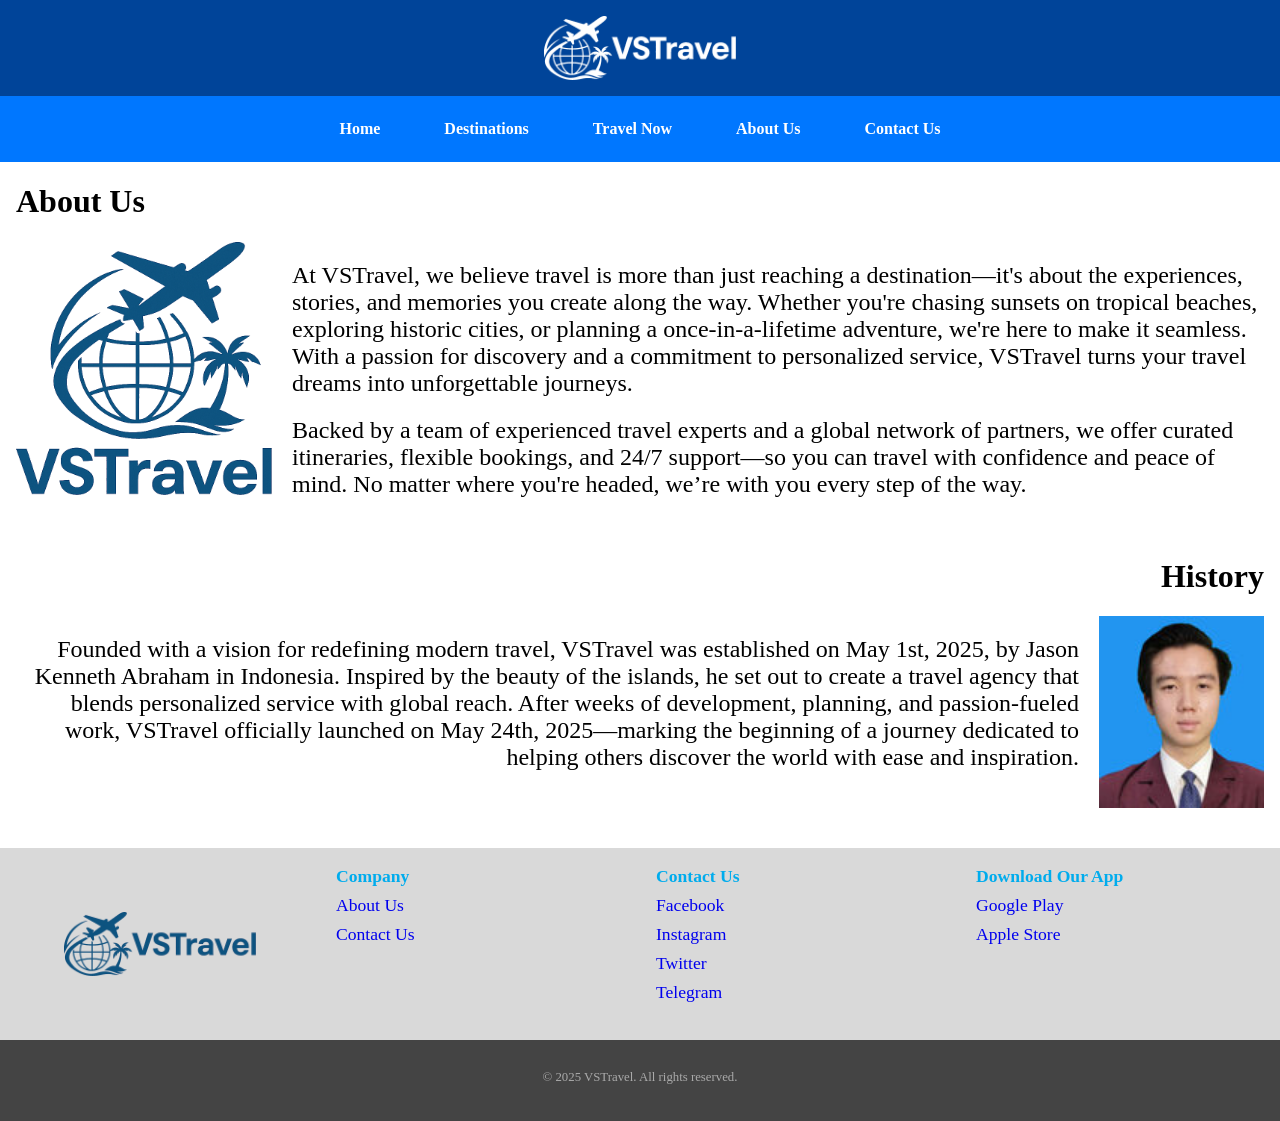
<file: Project HCI/Code/web_aboutUs.html>
<!DOCTYPE html>
<html lang="en">
<head>
    <meta charset="UTF-8">
    <meta name="viewport" content="width=device-width, initial-scale=1.0">
    <title>VSTravel - See Travel Destinations!</title>
    <link rel="icon" href="../Assets/VSTravel Logo Design (3) White.png">
    <link rel="stylesheet" href="global.css">
    <link rel="stylesheet" href="style_aboutUs.css">
</head>

<body>
    <header>
        <img src="../Assets/VSTravel Logo Design (6) White.png" alt="VSTravel Logo">
    </header>
    
    <nav>
        <ul>
            <li><a href="web_home.html">Home</a></li>
            <li><a href="web_destinations.html">Destinations</a></li>
            <li><a href="web_travelNow.html">Travel Now</a></li>
            <li><a href="web_aboutUs.html">About Us</a></li>
            <li><a href="web_contactUs.html">Contact Us</a></li>
        </ul>
    </nav>
    
    <main>
        <h1>About Us</h1>
        <div class="section about">
            <img src="../Assets/VSTravel Logo Design (3).png" alt="About Us Image">
            <div class="text">
                <h2>At VSTravel, we believe travel is more than just reaching a destination—it's about the experiences, stories, and memories you create along the way. Whether you're chasing sunsets on tropical beaches, exploring historic cities, or planning a once-in-a-lifetime adventure, we're here to make it seamless. With a passion for discovery and a commitment to personalized service, VSTravel turns your travel dreams into unforgettable journeys.</h2>
                <h2>Backed by a team of experienced travel experts and a global network of partners, we offer curated itineraries, flexible bookings, and 24/7 support—so you can travel with confidence and peace of mind. No matter where you're headed, we’re with you every step of the way.</h2>
            </div>
        </div>

        <div id="history-header">
            <h1>History</h1>
        </div>
        <div class="section history">
            <div class="text">
                <h2>Founded with a vision for redefining modern travel, VSTravel was established on May 1st, 2025, by Jason Kenneth Abraham in Indonesia. Inspired by the beauty of the islands, he set out to create a travel agency that blends personalized service with global reach. After weeks of development, planning, and passion-fueled work, VSTravel officially launched on May 24th, 2025—marking the beginning of a journey dedicated to helping others discover the world with ease and inspiration.</h2>
            </div>
            <img src="../Assets/Foto.jpg" alt="History Image">
        </div>
    </main>


    <footer class="site-footer">
        <div class="footer-top">
            <div class="footer-section" id="Footer_Logo">
                <img src="../Assets/VSTravel Logo Design (6).png">
            </div>
            <div class="footer-section">
                <h3>Company</h3>
                <a href="web_aboutUs.html">About Us</a>
                <a href="web_contactUs.html">Contact Us</a>
            </div>
            <div class="footer-section">
                <h3>Contact Us</h3>
                <a href="https://www.facebook.com/">Facebook</a>
                <a href="https://www.instagram.com/">Instagram</a>
                <a href="https://x.com/">Twitter</a>
                <a href="https://telegram.org/">Telegram</a>
            </div>
            <div class="footer-section">
                <h3>Download Our App</h3>
                <a href="https://play.google.com/">Google Play</a>
                <a href="https://www.apple.com/">Apple Store</a>
            </div>
        </div>
        <div class="footer-bottom">
            <p>&copy; 2025 VSTravel. All rights reserved.</p>
        </div>
    </footer>
</body>
</html>
</file>
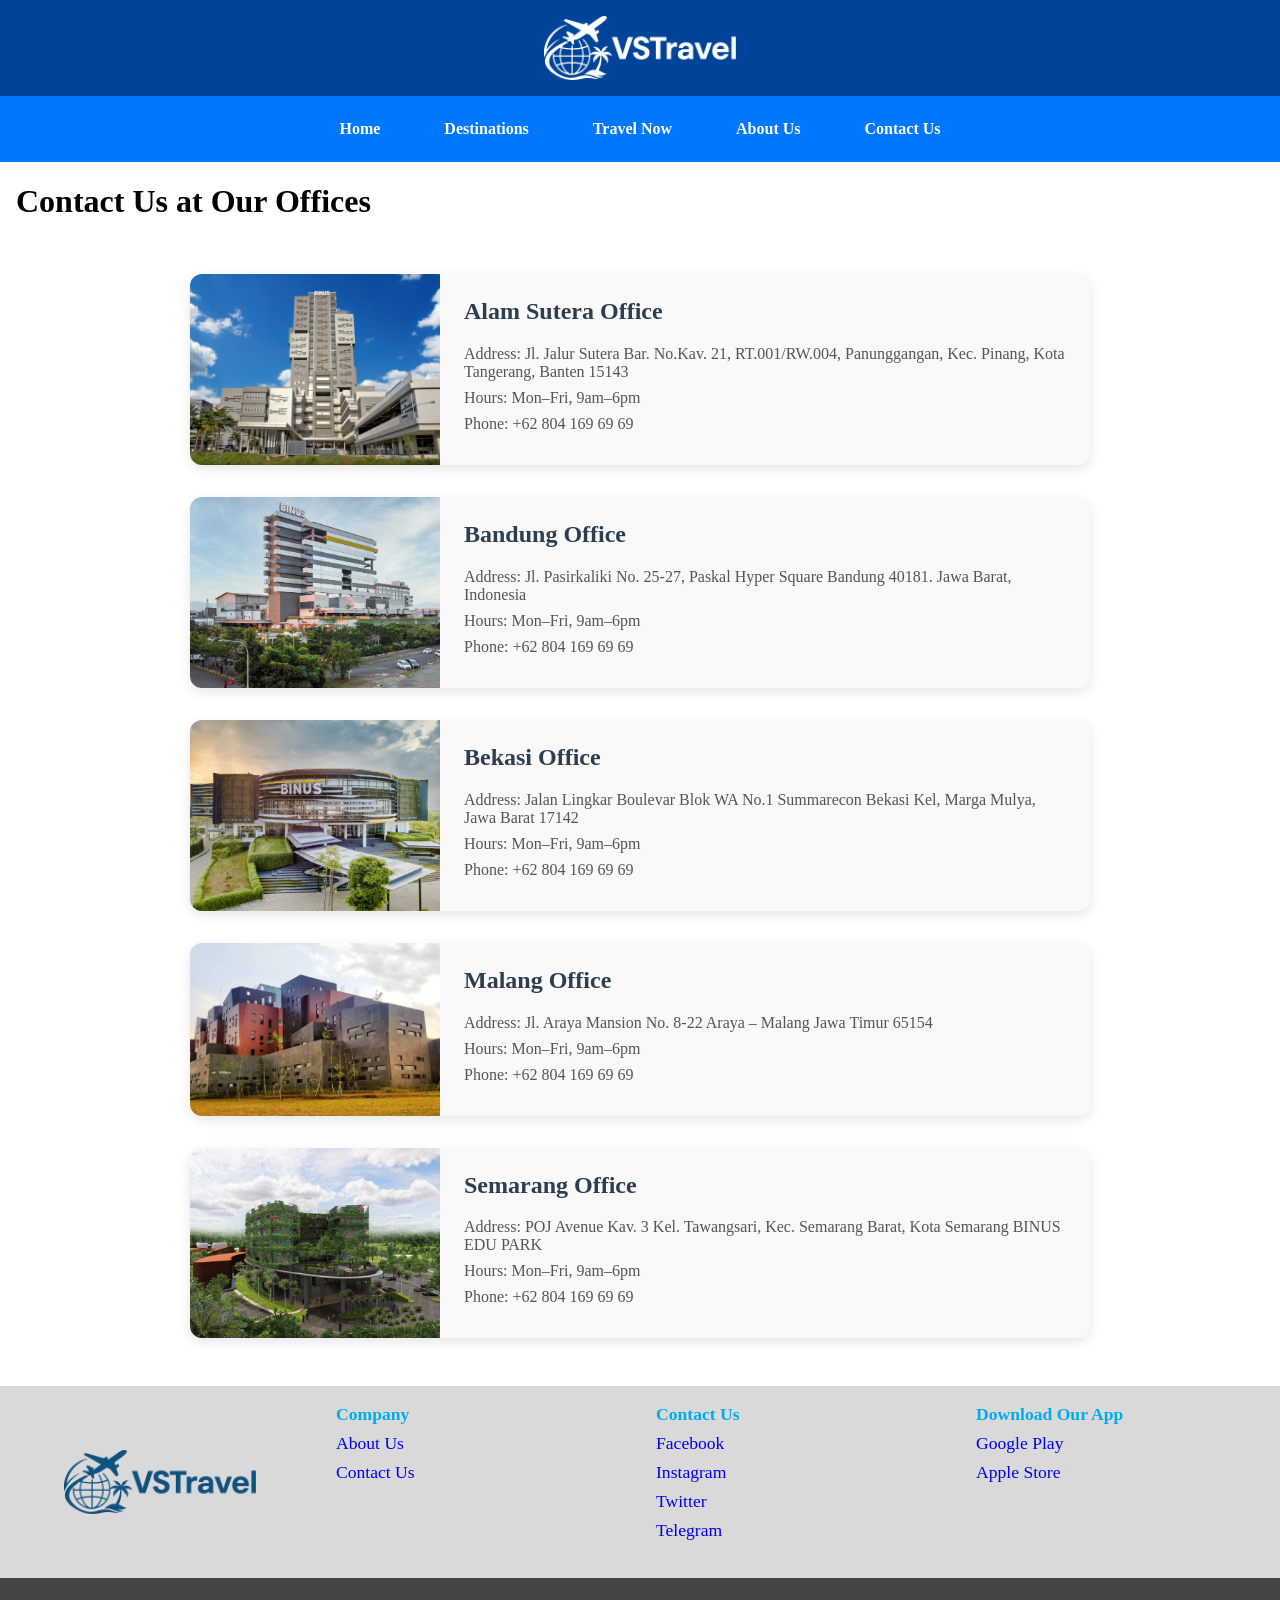
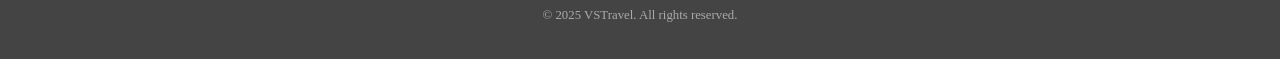
<file: Project HCI/Code/web_contactUs.html>
<!DOCTYPE html>
<html lang="en">
<head>
    <meta charset="UTF-8">
    <meta name="viewport" content="width=device-width, initial-scale=1.0">
    <title>VSTravel - See Travel Destinations!</title>
    <link rel="icon" href="../Assets/VSTravel Logo Design (3) White.png">
    <link rel="stylesheet" href="global.css">
    <link rel="stylesheet" href="style_contactUs.css">
</head>

<body>
    <header>
        <img src="../Assets/VSTravel Logo Design (6) White.png" alt="VSTravel Logo">
    </header>
    
    <nav>
        <ul>
            <li><a href="web_home.html">Home</a></li>
            <li><a href="web_destinations.html">Destinations</a></li>
            <li><a href="web_travelNow.html">Travel Now</a></li>
            <li><a href="web_aboutUs.html">About Us</a></li>
            <li><a href="web_contactUs.html">Contact Us</a></li>
        </ul>
    </nav>
    
    <main>
        <h1>Contact Us at Our Offices</h1>

        <section class="office-cards">
        <div class="office-card">
            <img src="../Assets/Binus Alam Sutera.png">
            <div class="office-info">
                <h2>Alam Sutera Office</h2>
                <p>Address: Jl. Jalur Sutera Bar. No.Kav. 21, RT.001/RW.004, Panunggangan, Kec. Pinang, Kota Tangerang, Banten 15143</p>
                <p>Hours: Mon–Fri, 9am–6pm</p>
                <p>Phone: +62 804 169 69 69</p>
            </div>
        </div>

        <div class="office-card">
            <img src="../Assets/Binus Bandung.png">
            <div class="office-info">
                <h2>Bandung Office</h2>
                <p>Address: Jl. Pasirkaliki No. 25-27, Paskal Hyper Square Bandung 40181. Jawa Barat, Indonesia</p>
                <p>Hours: Mon–Fri, 9am–6pm</p>
                <p>Phone: +62 804 169 69 69</p>
            </div>
        </div>

        <div class="office-card">
            <img src="../Assets/Binus Bekasi.png">
            <div class="office-info">
                <h2>Bekasi Office</h2>
                <p>Address: Jalan Lingkar Boulevar Blok WA No.1 Summarecon Bekasi Kel, Marga Mulya, Jawa Barat 17142</p>
                <p>Hours: Mon–Fri, 9am–6pm</p>
                <p>Phone: +62 804 169 69 69</p>
            </div>
        </div>

        <div class="office-card">
            <img src="../Assets/Binus Malang.png">
            <div class="office-info">
                <h2>Malang Office</h2>
                <p>Address: Jl. Araya Mansion No. 8-22 Araya – Malang Jawa Timur 65154</p>
                <p>Hours: Mon–Fri, 9am–6pm</p>
                <p>Phone: +62 804 169 69 69</p>
            </div>
        </div>

        <div class="office-card">
            <img src="../Assets/Binus Semarang.png">
            <div class="office-info">
                <h2>Semarang Office</h2>
                <p>Address: POJ Avenue Kav. 3 Kel. Tawangsari, Kec. Semarang Barat, Kota Semarang BINUS EDU PARK</p>
                <p>Hours: Mon–Fri, 9am–6pm</p>
                <p>Phone: +62 804 169 69 69</p>
            </div>
        </div>
    </section>
        
    </main>

    <footer class="site-footer">
        <div class="footer-top">
            <div class="footer-section" id="Footer_Logo">
                <img src="../Assets/VSTravel Logo Design (6).png">
            </div>
            <div class="footer-section">
                <h3>Company</h3>
                <a href="web_aboutUs.html">About Us</a>
                <a href="web_contactUs.html">Contact Us</a>
            </div>
            <div class="footer-section">
                <h3>Contact Us</h3>
                <a href="https://www.facebook.com/">Facebook</a>
                <a href="https://www.instagram.com/">Instagram</a>
                <a href="https://x.com/">Twitter</a>
                <a href="https://telegram.org/">Telegram</a>
            </div>
            <div class="footer-section">
                <h3>Download Our App</h3>
                <a href="https://play.google.com/">Google Play</a>
                <a href="https://www.apple.com/">Apple Store</a>
            </div>
        </div>
        <div class="footer-bottom">
            <p>&copy; 2025 VSTravel. All rights reserved.</p>
        </div>
    </footer>
</body>
</html>
</file>
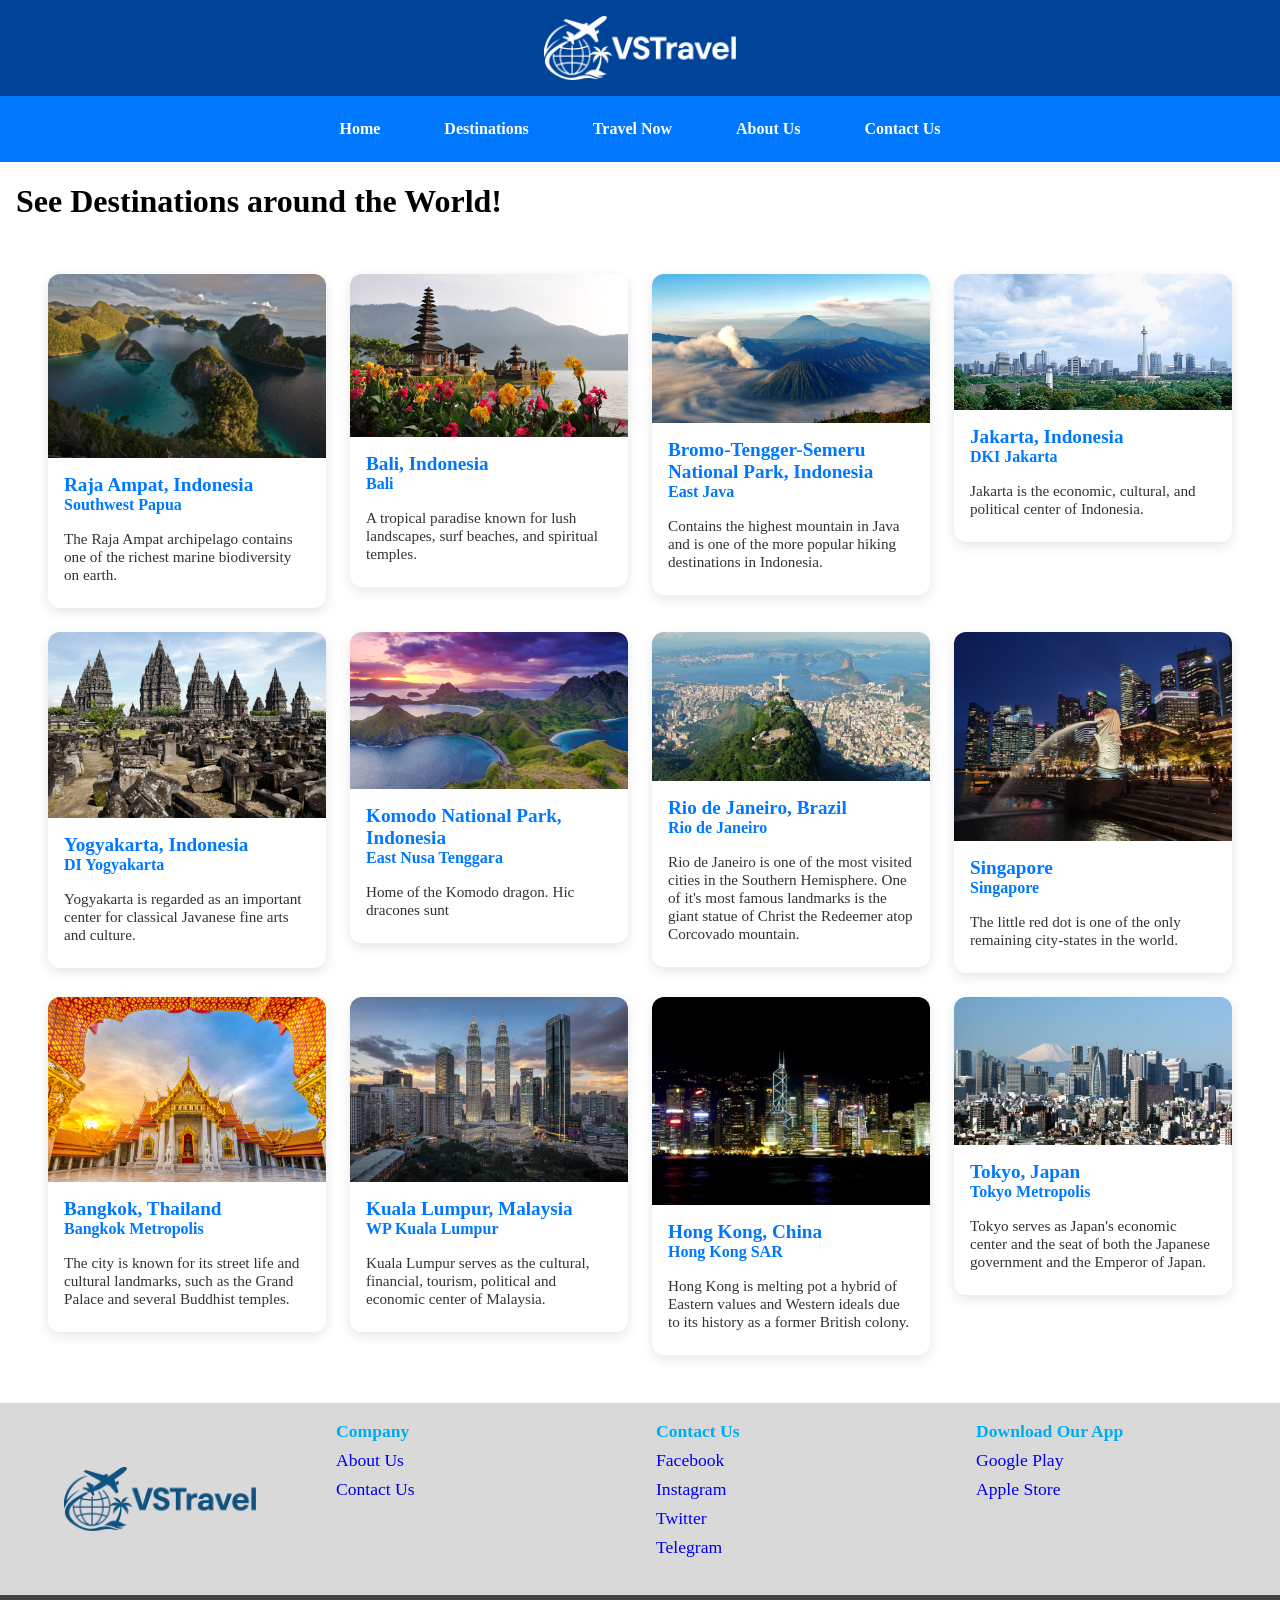
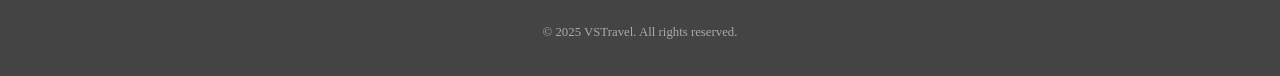
<file: Project HCI/Code/web_destinations.html>
<!DOCTYPE html>
<html lang="en">
<head>
    <meta charset="UTF-8">
    <meta name="viewport" content="width=device-width, initial-scale=1.0">
    <title>VSTravel - See Travel Destinations!</title>
    <link rel="icon" href="../Assets/VSTravel Logo Design (3) White.png">
    <link rel="stylesheet" href="global.css">
    <link rel="stylesheet" href="style_destinations.css">
</head>

<body>
    <header>
        <img src="../Assets/VSTravel Logo Design (6) White.png" alt="VSTravel Logo">
    </header>
    
    <nav>
        <ul>
            <li><a href="web_home.html">Home</a></li>
            <li><a href="web_destinations.html">Destinations</a></li>
            <li><a href="web_travelNow.html">Travel Now</a></li>
            <li><a href="web_aboutUs.html">About Us</a></li>
            <li><a href="web_contactUs.html">Contact Us</a></li>
        </ul>
    </nav>
    
    <main>
        <h1>See Destinations around the World!</h1>
        <section class="destinations-grid">
            <a href="web_travelNow.html">
                <div class="destination-card">
                    <img src="../Assets/Destination_Papua Barat Daya_Raja Ampat.png" alt="Raja Ampat">
                    <h3>Raja Ampat, Indonesia</h3>
                    <h2>Southwest Papua</h2>
                    <p>The Raja Ampat archipelago contains one of the richest marine biodiversity on earth.</p>
                </div>
            </a>
            <a href="web_travelNow.html">
                <div class="destination-card">
                    <img src="../Assets/Destination_Bali_Pura Ulun Danu Bratan.png" alt="Bali">
                    <h3>Bali, Indonesia</h3>
                    <h2>Bali</h2>
                    <p>A tropical paradise known for lush landscapes, surf beaches, and spiritual temples.</p>
                </div>
            </a>
            <a href="web_travelNow.html">
                <div class="destination-card">
                    <img src="../Assets/Destination_East Java_Bromo Tengger Semeru National Park.png" alt="Bromo National Park">
                    <h3>Bromo-Tengger-Semeru National Park, Indonesia</h3>
                    <h2>East Java</h2>
                    <p>Contains the highest mountain in Java and is one of the more popular hiking destinations in Indonesia.</p>
                </div>
            </a>
            <a href="web_travelNow.html">
                <div class="destination-card">
                    <img src="../Assets/Destination_Jakarta_Monas.png" alt="Jakarta">
                    <h3>Jakarta, Indonesia</h3>
                    <h2>DKI Jakarta</h2>
                    <p>Jakarta is the economic, cultural, and political center of Indonesia.</p>
                </div>
            </a>
            <a href="web_travelNow.html">
                <div class="destination-card">
                    <img src="../Assets/Destination_Yogyakarta_Prambanan.png" alt="Yogyakarta">
                    <h3>Yogyakarta, Indonesia</h3>
                    <h2>DI Yogyakarta</h2>
                    <p>Yogyakarta is regarded as an important center for classical Javanese fine arts and culture.</p>
                </div>
            </a>
            <a href="web_travelNow.html">
                <div class="destination-card">
                    <img src="../Assets/Destination_East Nusa Tenggara_Taman Nasional Pulau Komodo.png" alt="Komodo National Park">
                    <h3>Komodo National Park, Indonesia</h3>
                    <h2>East Nusa Tenggara</h2>
                    <p>Home of the Komodo dragon. Hic dracones sunt</p>
                </div>
            </a>

            <a href="web_travelNow.html">
                <div class="destination-card">
                    <img src="../Assets/Destination_Rio de Janeiro_Christ the Redeemer.png" alt="Rio de Janeiro">
                    <h3>Rio de Janeiro, Brazil</h3>
                    <h2>Rio de Janeiro</h2>
                    <p>Rio de Janeiro is one of the most visited cities in the Southern Hemisphere. One of it's most famous landmarks is the giant statue of Christ the Redeemer atop Corcovado mountain.</p>
                </div>
            </a>
            <a href="web_travelNow.html">
                <div class="destination-card">
                    <img src="../Assets/Destination_Singapore_Merlion.png" alt="Singapore">
                    <h3>Singapore</h3>
                    <h2>Singapore</h2>
                    <p>The little red dot is one of the only remaining city-states in the world. </p>
                </div>
            </a>
            <a href="web_travelNow.html">
                <div class="destination-card">
                    <img src="../Assets/Destination_Bangkok_Wat Benchamabophit.png" alt="Bangkok">
                    <h3>Bangkok, Thailand</h3>
                    <h2>Bangkok Metropolis</h2>
                    <p>The city is known for its street life and cultural landmarks, such as the Grand Palace and several Buddhist temples.</p>
                </div>
            </a>
            <a href="web_travelNow.html">
                <div class="destination-card">
                    <img src="../Assets/Destination_WL Kuala Lumpur_Petronas Towers.png" alt="Petronas Towers">
                    <h3>Kuala Lumpur, Malaysia</h3>
                    <h2>WP Kuala Lumpur</h2>
                    <p>Kuala Lumpur serves as the cultural, financial, tourism, political and economic center of Malaysia.</p>
                </div>
            </a>

            <a href="web_travelNow.html">
                <div class="destination-card">
                    <img src="../Assets/Destination_Hong Kong SAR_Victoria Harbour.png" alt="Victoria Harbour">
                    <h3>Hong Kong, China</h3>
                    <h2>Hong Kong SAR</h2>
                    <p>Hong Kong is melting pot a hybrid of Eastern values and Western ideals due to its history as a former British colony.</p>
                </div>
            </a>
            <a href="web_travelNow.html">
                <div class="destination-card">
                    <img src="../Assets/Destination_Tokyo Prefecture_Shinjuku & Mt Fuji.png" alt="Shinjuku & Fuji">
                    <h3>Tokyo, Japan</h3>
                    <h2>Tokyo Metropolis</h2>
                    <p>Tokyo serves as Japan's economic center and the seat of both the Japanese government and the Emperor of Japan.</p>
                </div>
            </a>

        </section>
    </main>

    <footer class="site-footer">
        <div class="footer-top">
            <div class="footer-section" id="Footer_Logo">
                <img src="../Assets/VSTravel Logo Design (6).png">
            </div>
            <div class="footer-section">
                <h3>Company</h3>
                <a href="web_aboutUs.html">About Us</a>
                <a href="web_contactUs.html">Contact Us</a>
            </div>
            <div class="footer-section">
                <h3>Contact Us</h3>
                <a href="https://www.facebook.com/">Facebook</a>
                <a href="https://www.instagram.com/">Instagram</a>
                <a href="https://x.com/">Twitter</a>
                <a href="https://telegram.org/">Telegram</a>
            </div>
            <div class="footer-section">
                <h3>Download Our App</h3>
                <a href="https://play.google.com/">Google Play</a>
                <a href="https://www.apple.com/">Apple Store</a>
            </div>
        </div>
        <div class="footer-bottom">
            <p>&copy; 2025 VSTravel. All rights reserved.</p>
        </div>
    </footer>
</body>
</html>
</file>
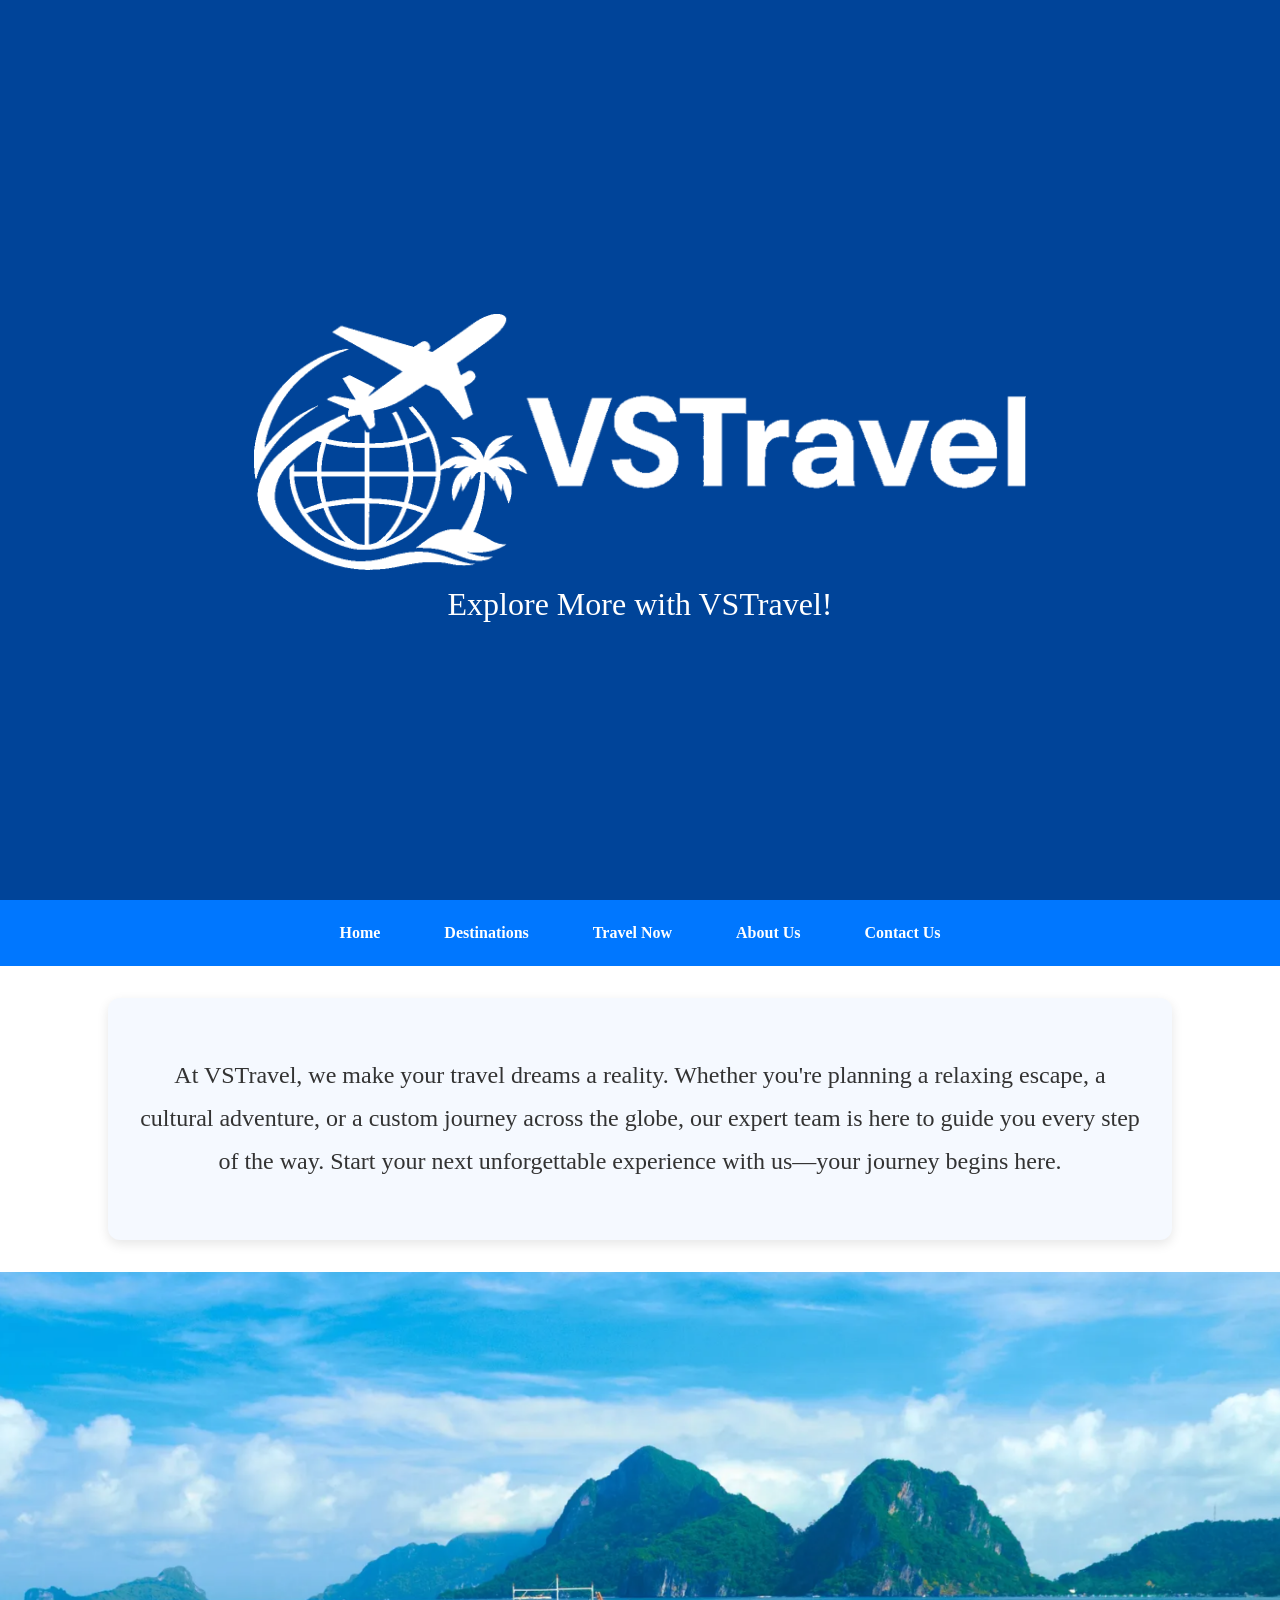
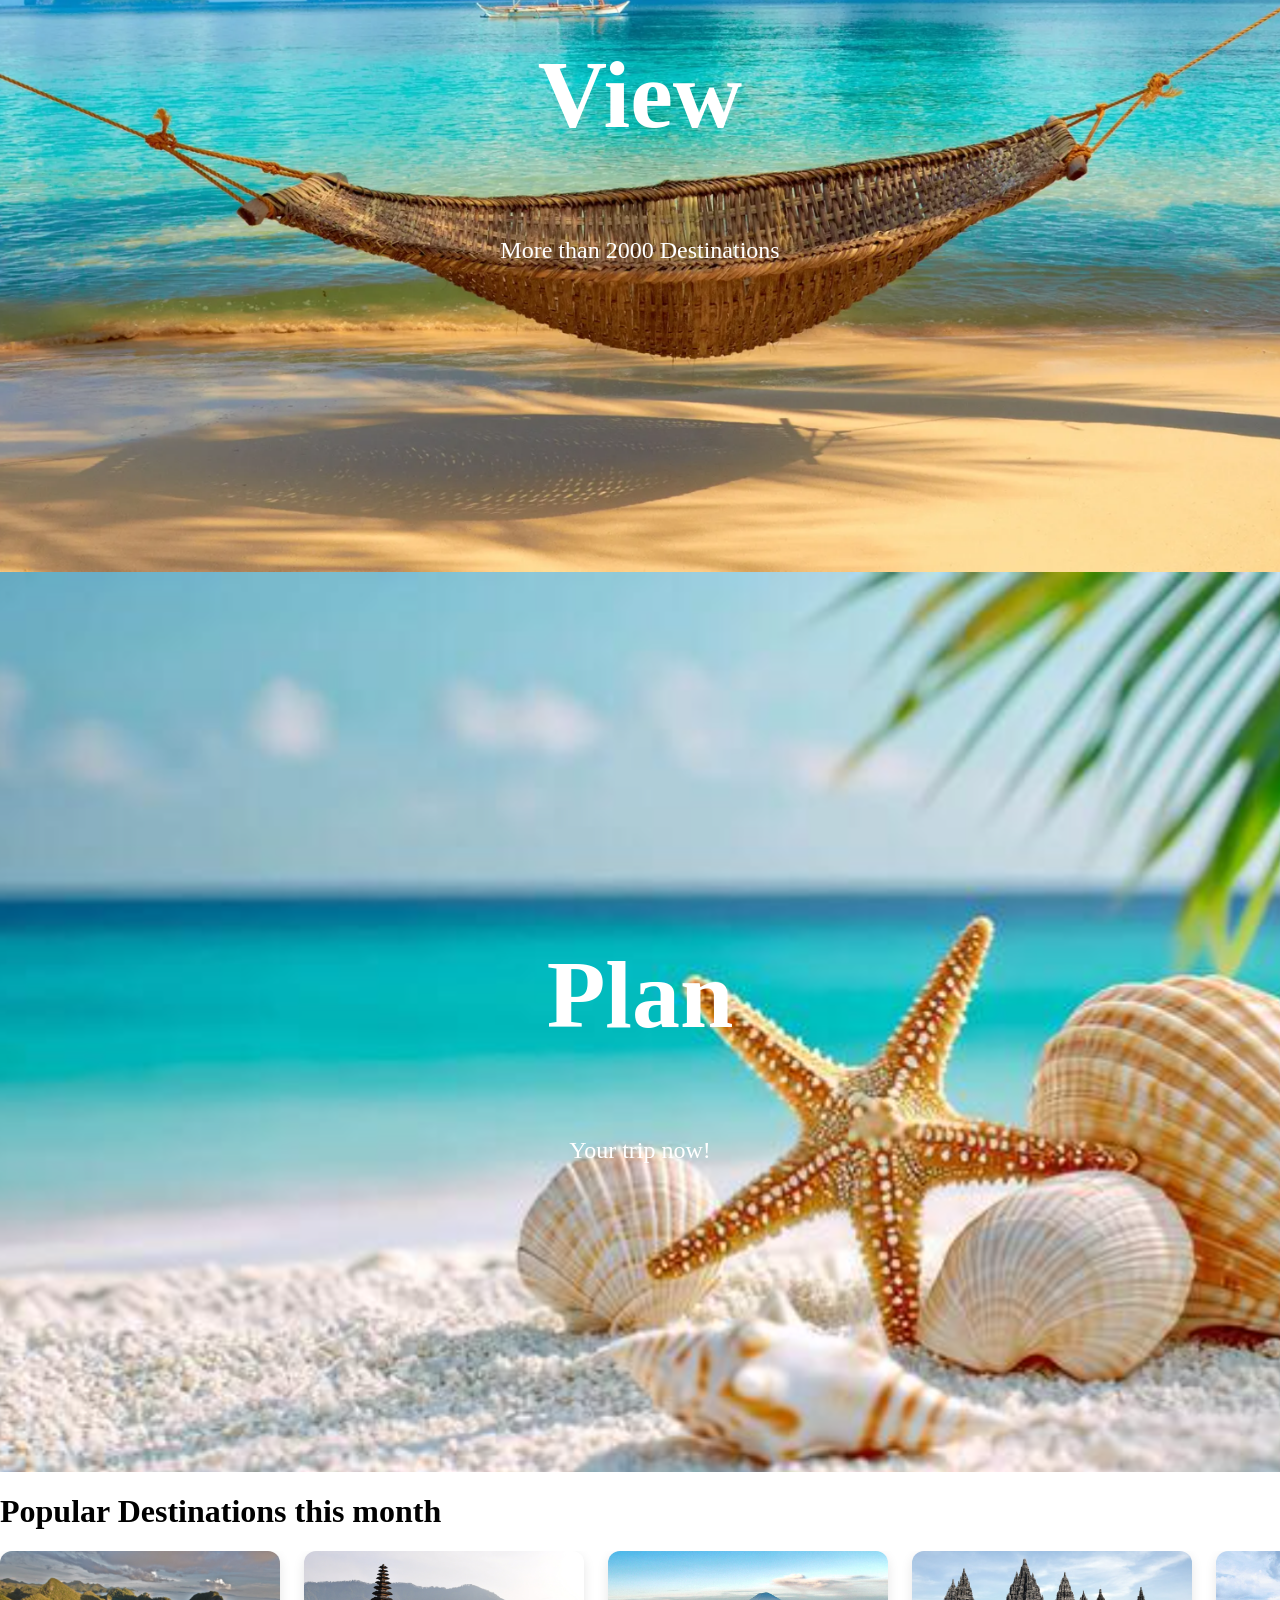
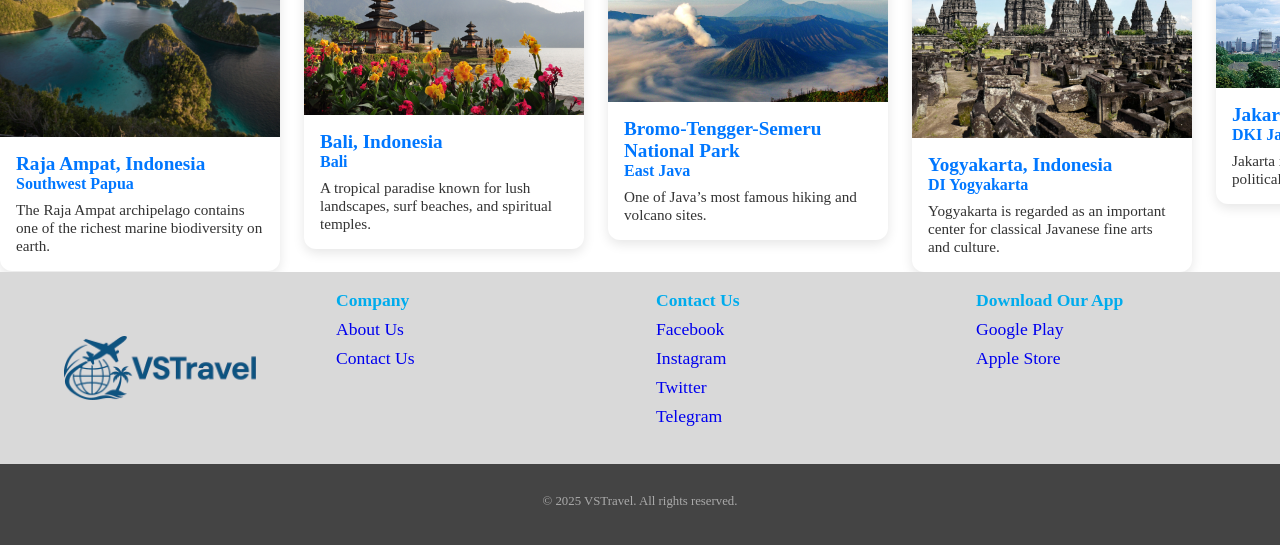
<file: Project HCI/Code/web_home.html>
<!DOCTYPE html>
<html lang="en">
<head>
    <meta charset="UTF-8">
    <meta name="viewport" content="width=device-width, initial-scale=1.0">
    <title>VSTravel - Explore More with VSTravel!</title>
    <link rel="icon" href="../Assets/VSTravel Logo Design (3) White.png">
    <link rel="stylesheet" href="global.css">
    <link rel="stylesheet" href="style_home.css">
</head>

<body>
    <div id="header-container">
        <div id="hero-logo">
            <img src="../Assets/VSTravel Logo Design (6) White.png" alt="VSTravel Logo">
            <div class="hero-motto">Explore More with VSTravel!</div>
        </div>

        <nav id="main-nav">
            <ul>
            <li><a href="web_home.html">Home</a></li>
            <li><a href="web_destinations.html">Destinations</a></li>
            <li><a href="web_travelNow.html">Travel Now</a></li>
            <li><a href="web_aboutUs.html">About Us</a></li>
            <li><a href="web_contactUs.html">Contact Us</a></li>
            </ul>
        </nav>
    </div>

    
    <main>
        <section class="hero-intro">
            <p class="hero-text">
                At VSTravel, we make your travel dreams a reality. Whether you're planning a relaxing escape, a cultural adventure, or a custom journey across the globe, our expert team is here to guide you every step of the way. Start your next unforgettable experience with us—your journey begins here.
            </p>
        </section>
        <section class="vertical-stack">
            <div class="view-destinations">
                <a href="web_destinations.html">
                <h1>View</h1>
                </a>
                <h2>More than 2000 Destinations</h2>
            </div>

            <div class="plan-trip">
                <a href="web_travelNow.html">
                <h1>Plan</h1>
                </a>
                <h2>Your trip now!</h2>
            </div>
        </section>
        
        <h1>Popular Destinations this month</h1>
        <section class="popular-destinations">
            <a href="web_destinations.html">
                <div class="destination-card">
                    <img src="../Assets/Destination_Papua Barat Daya_Raja Ampat.png" alt="Raja Ampat">
                    <div class="destination-info">
                        <h3>Raja Ampat, Indonesia</h3>
                        <h2>Southwest Papua</h2>
                        <p>The Raja Ampat archipelago contains one of the richest marine biodiversity on earth.</p>
                    </div>
                </div>
            </a>
            <a href="web_destinations.html">
                <div class="destination-card">
                    <img src="../Assets/Destination_Bali_Pura Ulun Danu Bratan.png" alt="Bali">
                    <div class="destination-info">
                        <h3>Bali, Indonesia</h3>
                        <h2>Bali</h2>
                        <p>A tropical paradise known for lush landscapes, surf beaches, and spiritual temples.</p>
                    </div>
                </div>
            </a>
            <a href="web_destinations.html">
                <div class="destination-card">
                    <img src="../Assets/Destination_East Java_Bromo Tengger Semeru National Park.png" alt="Bromo">
                    <div class="destination-info">
                        <h3>Bromo-Tengger-Semeru National Park</h3>
                        <h2>East Java</h2>
                        <p>One of Java’s most famous hiking and volcano sites.</p>
                    </div>
                </div>
            </a>
            <a href="web_destinations.html">
                <div class="destination-card">
                    <img src="../Assets/Destination_Yogyakarta_Prambanan.png" alt="Yogyakarta">
                    <div class="destination-info">
                        <h3>Yogyakarta, Indonesia</h3>
                        <h2>DI Yogyakarta</h2>
                        <p>Yogyakarta is regarded as an important center for classical Javanese fine arts and culture.</p>
                    </div>
                </div>
            </a>
            <a href="web_travelNow.html">
                <div class="destination-card">
                    <img src="../Assets/Destination_Jakarta_Monas.png" alt="Jakarta">
                    <div class="destination-info">
                        <h3>Jakarta, Indonesia</h3>
                        <h2>DKI Jakarta</h2>
                        <p>Jakarta is the economic, cultural, and political center of Indonesia.</p>
                    </div>
                </div>
            </a>
            <a href="web_travelNow.html">
                <div class="destination-card">
                    <img src="../Assets/Destination_East Nusa Tenggara_Taman Nasional Pulau Komodo.png" alt="Komodo National Park">
                    <div class="destination-info">
                        <h3>Komodo National Park, Indonesia</h3>
                        <h2>East Nusa Tenggara</h2>
                        <p>Hic dracones sunt/Here be dragons</p>
                    </div>
                </div>
            </a>
            
        </section>
    </main>

    <footer class="site-footer">
        <div class="footer-top">
            <div class="footer-section" id="Footer_Logo">
                <img src="../Assets/VSTravel Logo Design (6).png">
            </div>
            <div class="footer-section">
                <h3>Company</h3>
                <a href="web_aboutUs.html">About Us</a>
                <a href="web_contactUs.html">Contact Us</a>
            </div>
            <div class="footer-section">
                <h3>Contact Us</h3>
                <a href="https://www.facebook.com/">Facebook</a>
                <a href="https://www.instagram.com/">Instagram</a>
                <a href="https://x.com/">Twitter</a>
                <a href="https://telegram.org/">Telegram</a>
            </div>
            <div class="footer-section">
                <h3>Download Our App</h3>
                <a href="https://play.google.com/">Google Play</a>
                <a href="https://www.apple.com/">Apple Store</a>
            </div>
        </div>
        <div class="footer-bottom">
            <p>&copy; 2025 VSTravel. All rights reserved.</p>
        </div>
    </footer>
    
    <script src="script_home.js"></script>
</body>
</html>
</file>
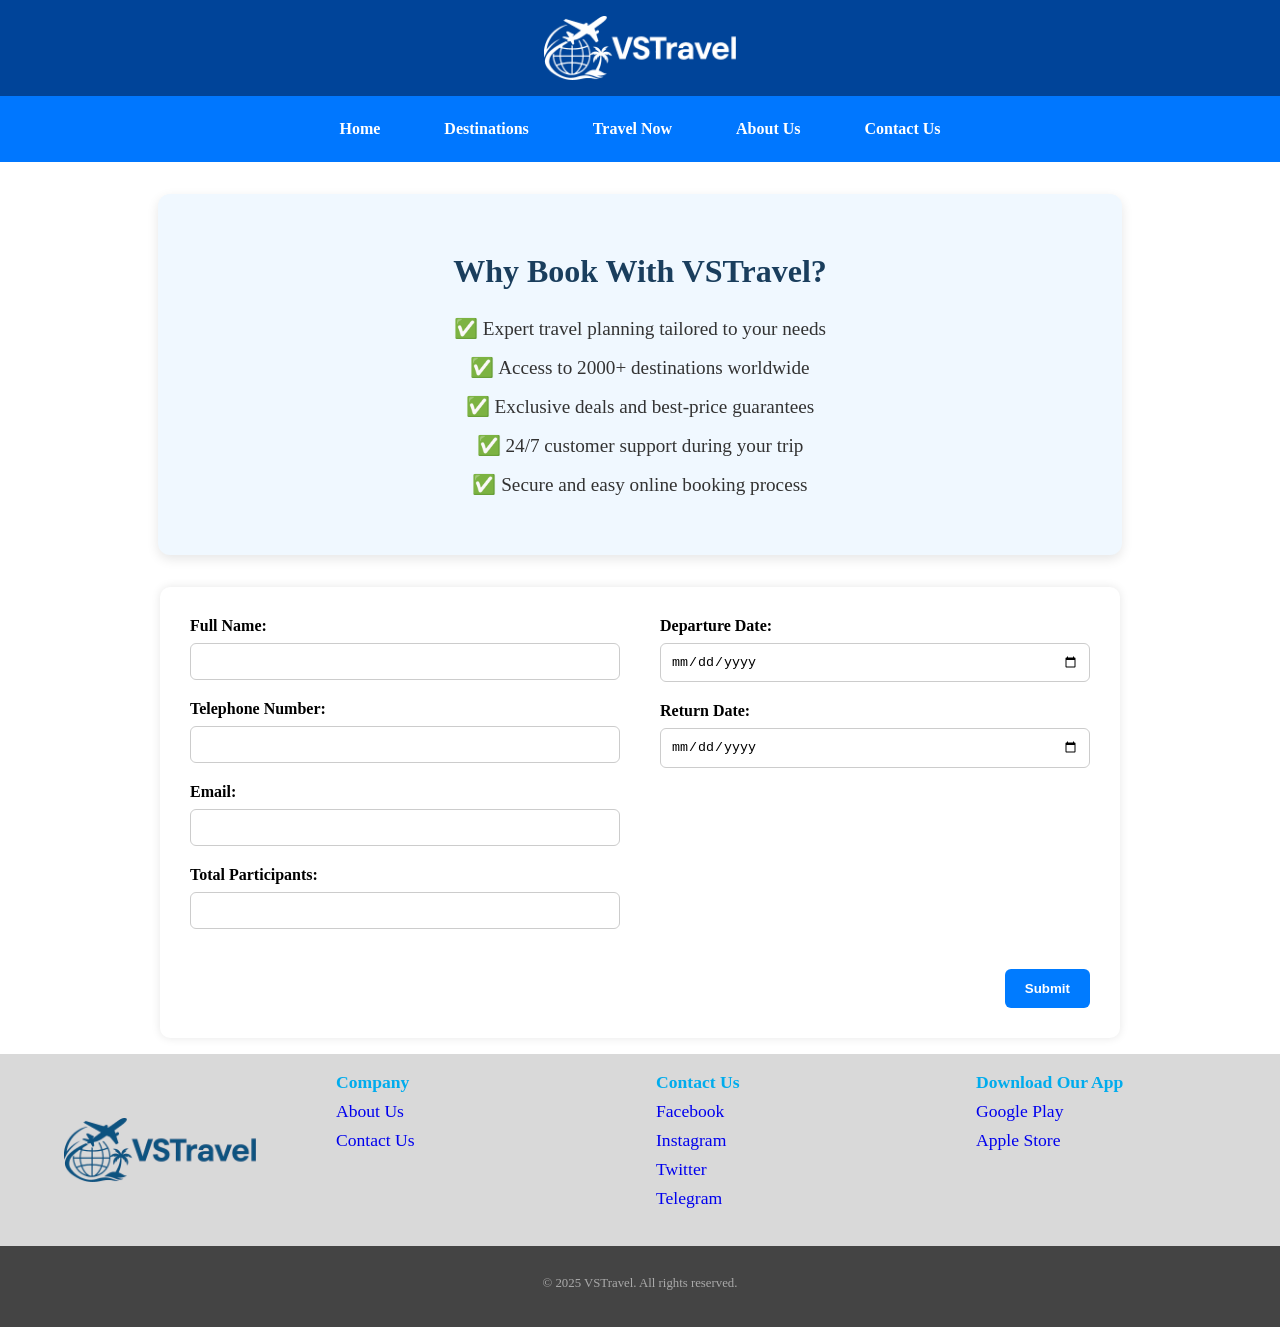
<file: Project HCI/Code/web_travelNow.html>
<!DOCTYPE html>
<html lang="en">
<head>
    <meta charset="UTF-8">
    <meta name="viewport" content="width=device-width, initial-scale=1.0">
    <title>VSTravel - Book Your Trip Now!</title>
    <link rel="icon" href="../Assets/VSTravel Logo Design (3) White.png">
    <link rel="stylesheet" href="global.css">
    <link rel="stylesheet" href="style_travelNow.css">
</head>

<body>
    <header>
        <img src="../Assets/VSTravel Logo Design (6) White.png" alt="VSTravel Logo">
    </header>
    
    <nav>
        <ul>
            <li><a href="web_home.html">Home</a></li>
            <li><a href="web_destinations.html">Destinations</a></li>
            <li><a href="web_travelNow.html">Travel Now</a></li>
            <li><a href="web_aboutUs.html">About Us</a></li>
            <li><a href="web_contactUs.html">Contact Us</a></li>
        </ul>
    </nav>
    
    <main>
        <section class="travel-benefits">
            <h2>Why Book With VSTravel?</h2>
            <ul>
                <li>✅ Expert travel planning tailored to your needs</li>
                <li>✅ Access to 2000+ destinations worldwide</li>
                <li>✅ Exclusive deals and best-price guarantees</li>
                <li>✅ 24/7 customer support during your trip</li>
                <li>✅ Secure and easy online booking process</li>
            </ul>
        </section>
        <section class="booking-form-box">
            <form id="bookingForm" onsubmit="return sendData()">
                <div class="form-split">
                    <div class="form-left">
                        <div class="form-group">
                            <label for="fullName">Full Name:</label>
                            <input type="text" id="fullName" name="fullName">
                            <span class="error" id="errorFullName"></span>
                        </div>

                        <div class="form-group">
                            <label for="telephone">Telephone Number:</label>
                            <input type="text" id="telephone" name="telephone">
                            <span class="error" id="errorTelephone"></span>
                        </div>

                        <div class="form-group">
                            <label for="email">Email:</label>
                            <input type="text" id="email" name="email">
                            <span class="error" id="errorEmail"></span>
                        </div>

                        <div class="form-group">
                            <label for="participants">Total Participants:</label>
                            <input type="number" id="participants" name="participants" min="1">
                            <span class="error" id="errorParticipants"></span>
                        </div>
                    </div>

                    <div class="form-right">
                        <div class="form-group">
                            <label for="departureDate">Departure Date:</label>
                            <input type="date" id="departureDate" name="departureDate">
                            <span class="error" id="errorDepartureDate"></span>
                        </div>

                        <div class="form-group">
                            <label for="returnDate">Return Date:</label>
                            <input type="date" id="returnDate" name="returnDate">
                            <span class="error" id="errorReturnDate"></span>
                        </div>
                    </div>
                </div>

                <div class="form-actions">
                    <button type="submit">Submit</button>
                </div>
            </form>
        </section>
    </main>


    <footer class="site-footer">
        <div class="footer-top">
            <div class="footer-section" id="Footer_Logo">
                <img src="../Assets/VSTravel Logo Design (6).png">
            </div>
            <div class="footer-section">
                <h3>Company</h3>
                <a href="web_aboutUs.html">About Us</a>
                <a href="web_contactUs.html">Contact Us</a>
            </div>
            <div class="footer-section">
                <h3>Contact Us</h3>
                <a href="https://www.facebook.com/">Facebook</a>
                <a href="https://www.instagram.com/">Instagram</a>
                <a href="https://x.com/">Twitter</a>
                <a href="https://telegram.org/">Telegram</a>
            </div>
            <div class="footer-section">
                <h3>Download Our App</h3>
                <a href="https://play.google.com/">Google Play</a>
                <a href="https://www.apple.com/">Apple Store</a>
            </div>
        </div>
        <div class="footer-bottom">
            <p>&copy; 2025 VSTravel. All rights reserved.</p>
        </div>
    </footer>
    
    <script src="script_travelNow.js"></script>
</body>
</html>
</file>
<file: Project HCI/Code/global.css>
body{
    margin: 0px;
}

header {
    display: flex;
    background-color: #004499;
    justify-content: center;
    align-items: center;
    height: 96px;
    z-index: 10;
}

header img{
    height: 64px;
}

nav {
  position: sticky;
  top: 0;
  background-color: #0077FF;
  padding: 1rem 0;
  text-align: center;
  z-index: 9;
}

nav ul {
  list-style: none;
  margin: 0;
  padding: 0;
  display: flex;
  justify-content: center;
  align-items: center;
  gap: 2rem;
}

nav li a {
  text-decoration: none;
  color: white;
  font-weight: bold;
  display: inline-block;
  padding: 0.5rem 1rem;
  border-radius: 8px;
}

nav li a:hover {
  background-color: #0066EE;
}

main{
  margin: 16px;
}

.site-footer {
  color: white;
  font-size: 0.9rem;
}

.footer-top {
  display: flex;
  background-color: #D9D9D9;
  border-bottom: 1px solid #444;
}

.footer-section {
  flex: 1 1 250px;
  margin: 0 1rem;
  height: 192px;
}

.footer-section h3 {
  margin-bottom: 0.5rem;
  font-size: 1.1rem;
  color: #00aced;
}

.footer-section a {
  display: block;
  text-decoration: none;
  margin-bottom: 0.5rem;
  font-size: 1.1rem;
}

#Footer_Logo{
  display: flex;
  justify-content: center;
  align-self: center;
  height: 64px;
}

.footer-section img{
  height: 64px;
}

.footer-bottom {
    background-color: #444;
text-align: center;
  padding-top: 1rem;
  color: #aaa;
  font-size: 0.8rem;
  height: 64px;
}

@media (max-width: 600px) {
      header, main, footer {
        padding: 15px;
        text-align: center;
      }

      main {
        font-size: 16px;
      }

      header h1 {
        font-size: 24px;
      }
    }
</file>
<file: Project HCI/Code/style_aboutUs.css>
.section {
    display: flex;
    align-items: flex-start;
    gap: 20px;
    margin-bottom: 40px;
}

.section img {
    max-width: 256px;
    height: auto;
}

.history img{
    height: 192px;
}

#history-header {
    text-align: right;
}

.section .text {
    flex: 1;
}

.section h2{
    font-weight: normal;
}

.history h2{
    text-align: right;
}

@media (max-width: 768px) {
  .section {
    flex-direction: column;
    align-items: center;
    text-align: center;
  }

  .section img {
    max-width: 100%;
    height: auto;
  }

  #history-header {
    text-align: center;
  }

  .history h2 {
    text-align: center;
  }
}
</file>
<file: Project HCI/Code/style_contactUs.css>
.office-cards {
    display: flex;
    flex-direction: column;
    gap: 2rem;
    padding: 2rem;
    max-width: 900px;
    margin: 0 auto;
}

.office-card {
    display: flex;
    flex-direction: row;
    background-color: #f9f9f9;
    border-radius: 12px;
    box-shadow: 0 4px 12px rgba(0, 0, 0, 0.1);
    overflow: hidden;
}

.office-card img {
    width: 250px;
    height: auto;
    object-fit: cover;
}

.office-info {
    padding: 1.5rem;
}

.office-info h2 {
    margin-top: 0;
    color: #2c3e50;
}

.office-info p {
    margin: 0.5rem 0;
    color: #555;
}
</file>
<file: Project HCI/Code/style_destinations.css>
.destinations-grid {
  display: grid;
  grid-template-columns: repeat(4, minmax(250px, 1fr));
  gap: 1.5rem;
  padding: 2rem;
}

.destinations-grid a{
    text-decoration: none;
}

.destination-card {
  background-color: #fff;
  border-radius: 12px;
  box-shadow: 0 4px 12px rgba(0, 0, 0, 0.1);
  overflow: hidden;
  transition: transform 0.3s ease, box-shadow 0.3s ease;
}

.destination-card:hover {
  transform: translateY(-5px);
  box-shadow: 0 6px 16px rgba(0, 0, 0, 0.2);
}

.destination-card img {
  width: 100%;
  height: auto;
  display: block;
}

.destination-card h3{
  margin: 1rem;
  margin-bottom: 0;
  font-size: 1.2rem;
  color: #0077FF;
}

.destination-card h2{
  margin: 1rem;
  margin-top: 0;
  font-size: 1rem;
  color: #0077FF;
}

.destination-card p {
  margin: 0 1rem 1.5rem;
  font-size: 0.95rem;
  color: #333;
}
</file>
<file: Project HCI/Code/style_home.css>
#header-container {
  position: sticky;
  top: 0;
  z-index: 1000;
}

#hero-logo {
  background-color: #004499;
  display: flex;
  flex-direction: column;
  justify-content: center;
  align-items: center;
  height: 100vh;
  transition: all 0.6s ease;
}

#hero-logo img {
  height: 256px;
  transition: all 0.6s ease;
}

.hero-motto {
  margin-top: 1rem;
  height: 0;
  font-size: 2rem;
  color: white;
  opacity: 1;
}

#hero-logo.shrink .hero-motto {
  opacity: 0;
  height: 0;
  width: 0;
  pointer-events: none;
}

#hero-logo.shrink {
  background-image: none;
  flex-direction: row;
  background-color: #004499;
  height: 96px;
  transition: all 0.6s ease;
}

#hero-logo.shrink img {
  height: 64px;
  transition: all 0.6s ease;
}

#main-nav {
  background-color: #0077FF;
  display: flex;
  justify-content: center;
}

.popular-destinations {
  display: flex;
  gap: 1.5rem;
  padding: 0rem 2rem;
  overflow-x: auto;
  scroll-snap-type: x mandatory;
}

.popular-destinations a {
  text-decoration: none;
}

.destination-card {
  flex: 0 0 auto;
  width: 280px;
  background-color: #fff;
  border-radius: 12px;
  box-shadow: 0 4px 12px rgba(0, 0, 0, 0.1);
  overflow: hidden;
  scroll-snap-align: start;
  transition: transform 0.3s ease, box-shadow 0.3s ease;
}

.destination-card:hover {
  transform: translateY(-5px);
  box-shadow: 0 6px 16px rgba(0, 0, 0, 0.2);
}

.destination-card img {
  width: 100%;
  height: auto;
  display: block;
}

.destination-info {
  padding: 1rem;
}

.destination-info h3 {
  margin: 0 0 0.5rem;
  margin-bottom: 0;
  font-size: 1.2rem;
  color: #0077FF;
}

.destination-info h2 {
  margin: 0 0 0.5rem;
  margin-top: 0;
  font-size: 1rem;
  color: #0077FF;
}

.destination-info p {
  font-size: 0.95rem;
  color: #333;
  margin: 0;
}


main{
  margin: 0;
}

.vertical-stack {
  display: flex;
  flex-direction: column;
  height: auto;
}

.view-destinations,
.plan-trip {
  height: 100vh;
  display: flex;
  flex-direction: column;
  align-items: center;
  justify-content: center;
  background-size: cover;
  background-position: center;
  color: white;
  text-align: center;
}

.view-destinations a,
.plan-trip a {
  text-decoration: none;
  color: white;
  font-size: 4rem;
  margin: 0;
  transition: color 0.3s ease;
}

.view-destinations h2,
.plan-trip h2 {
  font-size: 1.5rem;
  font-weight: 300;
  margin-top: 0.5rem;
}

.view-destinations {
  background-image: url('../Assets/Background (1).png');
}

.plan-trip {
  background-image: url('../Assets/Background (3).png');
}

.hero-intro {
    padding: 2rem;
    text-align: center;
    background-color: #f5f9ff;
    margin: 2rem auto;
    max-width: 1000px;
    border-radius: 12px;
    box-shadow: 0 4px 12px rgba(0, 0, 0, 0.1);
}

.hero-text {
    font-size: 1.5rem;
    line-height: 1.8;
    color: #333;
    font-weight: 400;
}


@media (max-width: 768px) {
  #hero-logo {
    height: 50vh;
  }

  #hero-logo img {
    height: 128px;
  }

  #hero-logo.shrink {
    height: 64px;
  }

  #hero-logo.shrink img {
    height: 48px;
  }

  .vertical-stack {
    flex-direction: column;
  }

  .view-destinations,
  .plan-trip {
    height: 80vh;
    padding: 1rem;
    font-size: 1.5rem;
  }

  .view-destinations h2,
  .plan-trip h2 {
    font-size: 1rem;
  }

  .popular-destinations {
    padding: 1rem;
    gap: 1rem;
  }

  .destination-card {
    width: 240px;
  }
}
</file>
<file: Project HCI/Code/style_travelNow.css>
.travel-benefits {
    background-color: #f0f8ff;
    padding: 2rem;
    margin: 2rem auto;
    border-radius: 12px;
    max-width: 900px;
    text-align: center;
    box-shadow: 0 4px 12px rgba(0, 0, 0, 0.1);
}

.travel-benefits h2 {
    font-size: 2rem;
    margin-bottom: 1rem;
    color: #1a3e5d;
}

.travel-benefits ul {
    list-style: none;
    padding: 0;
    font-size: 1.2rem;
    color: #333;
}

.travel-benefits ul li {
    padding: 0.5rem 0;
    display: flex;
    align-items: center;
    justify-content: center;
    gap: 0.5rem;
}


.booking-form-box {
    background-color: #fff;
    padding: 30px;
    border-radius: 10px;
    max-width: 900px;
    margin: auto;
    box-shadow: 0 0 10px rgba(0, 0, 0, 0.1);
}

.form-split {
    display: flex;
    gap: 40px;
    flex-wrap: wrap;
}

.form-left, .form-right {
    flex: 1;
    min-width: 300px;
}

.form-group {
    margin-bottom: 20px;
}

label {
    display: block;
    font-weight: bold;
    margin-bottom: 8px;
}

input[type="text"],
input[type="number"],
input[type="date"] {
    width: 100%;
    padding: 10px;
    border-radius: 6px;
    border: 1px solid #ccc;
    box-sizing: border-box;
}

.error {
    color: red;
    font-size: 0.85em;
    margin-top: 5px;
    display: block;
}

.form-actions {
    display: flex;
    justify-content: flex-end;
    margin-top: 20px;
}

button[type="submit"] {
    padding: 12px 20px;
    background-color: #007BFF;
    border: none;
    color: #fff;
    font-weight: bold;
    border-radius: 6px;
    cursor: pointer;
}

button[type="submit"]:hover {
    background-color: #0056b3;
}
</file>
